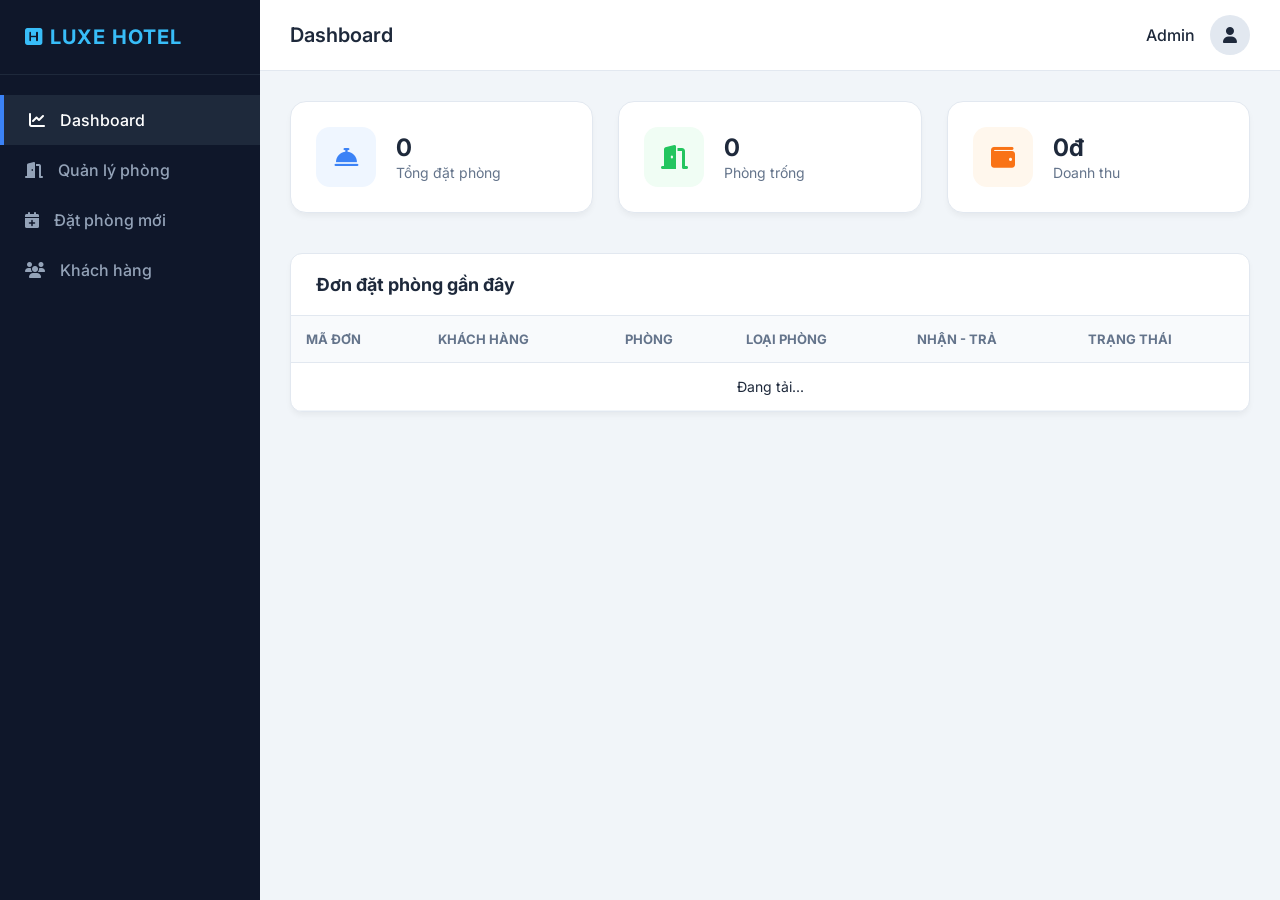
<file: admin.html>
<!DOCTYPE html>
<html lang="vi">

<head>
    <meta charset="UTF-8">
    <meta name="viewport" content="width=device-width, initial-scale=1.0">
    <title>Hotel Management | Admin Dashboard</title>
    <link href="https://fonts.googleapis.com/css2?family=Inter:wght@300;400;500;600;700&display=swap" rel="stylesheet">
    <link rel="stylesheet" href="https://cdnjs.cloudflare.com/ajax/libs/font-awesome/6.4.0/css/all.min.css" />
    <style>
        :root {
            --bg-body: #f1f5f9;
            --blue-primary: #3b82f6;
            --text-main: #1e293b;
            --text-muted: #64748b;
            --sidebar-bg: #0f172a;
        }

        body { margin: 0; font-family: 'Inter', sans-serif; background: var(--bg-body); color: var(--text-main); display: flex; height: 100vh; overflow: hidden; }

        /* SIDEBAR */
        .sidebar { width: 260px; background: var(--sidebar-bg); color: white; display: flex; flex-direction: column; }
        .sidebar .logo { padding: 25px; font-size: 20px; font-weight: 700; border-bottom: 1px solid #1e293b; color: #38bdf8; letter-spacing: 1px; }
        .nav-menu { padding: 20px 0; }
        .nav-item { padding: 15px 25px; color: #94a3b8; text-decoration: none; display: flex; align-items: center; gap: 15px; transition: 0.2s; font-weight: 500; cursor: pointer; }
        .nav-item:hover, .nav-item.active { background: #1e293b; color: white; border-left: 4px solid var(--blue-primary); }

        /* MAIN APP */
        .main { flex: 1; display: flex; flex-direction: column; overflow-y: auto; }
        .navbar { background: white; padding: 15px 30px; display: flex; justify-content: space-between; align-items: center; border-bottom: 1px solid #e2e8f0; }
        .user-box { display: flex; align-items: center; gap: 15px; font-weight: 500; }
        .avatar { width: 40px; height: 40px; border-radius: 50%; background: #e2e8f0; display: flex; align-items: center; justify-content: center; }
        .content-area { padding: 30px; }
        .section-tab { display: none; animation: fadeIn 0.3s ease; }
        .section-tab.active { display: block; }
        @keyframes fadeIn { from { opacity: 0; transform: translateY(10px); } to { opacity: 1; transform: translateY(0); } }

        /* DASHBOARD CARDS */
        .stats-grid { display: grid; grid-template-columns: repeat(auto-fit, minmax(280px, 1fr)); gap: 25px; margin-bottom: 40px; }
        .card { background: white; padding: 25px; border-radius: 16px; border: 1px solid #e2e8f0; box-shadow: 0 4px 6px -1px rgba(0, 0, 0, 0.05); display: flex; align-items: center; gap: 20px; }
        .card-icon { width: 60px; height: 60px; border-radius: 14px; display: flex; align-items: center; justify-content: center; font-size: 24px; flex-shrink: 0; }
        .card-val { font-size: 24px; font-weight: 700; margin: 0; color: #1e293b; }
        .card-label { color: #64748b; font-size: 14px; margin: 2px 0 0 0; }
        .bg-blue { background: #eff6ff; color: #3b82f6; } .bg-green { background: #f0fdf4; color: #22c55e; } .bg-orange { background: #fff7ed; color: #f97316; }

        /* TABLES */
        .table-card { background: white; border-radius: 12px; border: 1px solid #e2e8f0; box-shadow: 0 4px 6px -1px rgba(0, 0, 0, 0.05); overflow: hidden; margin-top: 20px; }
        .table-header { padding: 20px 25px; border-bottom: 1px solid #e2e8f0; display: flex; justify-content: space-between; align-items: center; }
        .table-header h3 { margin: 0; font-size: 18px; color: #1e293b; }
        table { width: 100%; border-collapse: collapse; }
        th { background: #f8fafc; padding: 15px; text-align: left; font-size: 13px; color: #64748b; border-bottom: 1px solid #e2e8f0; text-transform: uppercase; }
        td { padding: 15px; border-bottom: 1px solid #f1f5f9; font-size: 14px; color: #1e293b; }
        .badge { padding: 5px 10px; border-radius: 6px; font-size: 12px; font-weight: 600; }
        .badge-success { background: #dcfce7; color: #166534; }
        .badge-warning { background: #fef3c7; color: #92400e; }

        /* FILTER ROOMS */
        .filter-section { background: white; padding: 20px; border-radius: 16px; border: 1px solid #e2e8f0; margin-bottom: 25px; display: flex; flex-wrap: wrap; gap: 20px; align-items: center; justify-content: space-between;}
        .search-bar { position: relative; width: 300px; }
        .search-bar input { width: 100%; padding: 10px 15px 10px 40px; border: 1px solid #e2e8f0; border-radius: 10px; outline: none; box-sizing: border-box;}
        .search-bar i { position: absolute; left: 15px; top: 50%; transform: translateY(-50%); color: #94a3b8; }
        .filter-tabs { display: flex; gap: 10px; flex-wrap: wrap; }
        .filter-chip { display: flex; align-items: center; gap: 8px; padding: 8px 16px; border-radius: 30px; border: 1px solid #e2e8f0; background: white; color: #64748b; font-size: 13px; font-weight: 500; cursor: pointer; transition: 0.2s; }
        .filter-chip:hover, .filter-chip.active { border-color: var(--blue-primary); color: var(--blue-primary); background: #eff6ff; }

        /* ROOM GRID */
        .room-grid { display: grid; grid-template-columns: repeat(auto-fill, minmax(220px, 1fr)); gap: 20px; }
        .room-item { background: white; border: 1px solid #e2e8f0; border-radius: 12px; padding: 20px; position: relative; transition: 0.2s; border-left: 5px solid transparent; }
        .room-item:hover { transform: translateY(-5px); box-shadow: 0 10px 20px rgba(0,0,0,0.08); }
        .room-number { font-size: 20px; font-weight: 700; color: #1e293b; margin-bottom: 5px; }
        .room-type { font-size: 13px; color: #64748b; margin-bottom: 15px; }
        .status-badge { position: absolute; top: 20px; right: 20px; font-size: 11px; padding: 4px 10px; border-radius: 20px; font-weight: 600; }
        .status-Available { border-left-color: #22c55e; } .badge-Available { background: #dcfce7; color: #166534; }
        .status-Occupied { border-left-color: #ef4444; } .badge-Occupied { background: #fee2e2; color: #991b1b; }
        .status-Maintenance { border-left-color: #f59e0b; } .badge-Maintenance { background: #fef3c7; color: #92400e; }

        /* FORMS */
        .form-card { background: white; padding: 30px; border-radius: 16px; border: 1px solid #e2e8f0; max-width: 800px; }
        .form-row { display: grid; grid-template-columns: 1fr 1fr; gap: 20px; margin-bottom: 20px; }
        .input-box label { display: block; font-size: 13px; font-weight: 600; color: #1e293b; margin-bottom: 8px; }
        .input-box input, .input-box select { width: 100%; padding: 12px; border: 1px solid #e2e8f0; border-radius: 10px; font-size: 14px; outline: none; box-sizing: border-box;}
        .input-box input:focus, .input-box select:focus { border-color: var(--blue-primary); }
        .btn-submit { background: var(--blue-primary); color: white; border: none; padding: 14px 24px; border-radius: 10px; font-weight: 600; cursor: pointer; width: 100%; font-size: 16px; transition: 0.2s;}
        .btn-submit:hover { background: #2563eb; }
    </style>
</head>

<body>

    <!-- SIDEBAR -->
    <div class="sidebar">
        <div class="logo"><i class="fas fa-h-square me-2"></i> LUXE HOTEL</div>
        <div class="nav-menu">
            <a class="nav-item active" onclick="switchTab('dashboard', this)"><i class="fas fa-chart-line"></i> Dashboard</a>
            <a class="nav-item" onclick="switchTab('rooms', this)"><i class="fas fa-door-open"></i> Quản lý phòng</a>
            <a class="nav-item" onclick="switchTab('booking', this)"><i class="fas fa-calendar-plus"></i> Đặt phòng mới</a>
            <a class="nav-item" onclick="switchTab('customers', this)"><i class="fas fa-users"></i> Khách hàng</a>
        </div>
    </div>

    <!-- MAIN APP -->
    <div class="main">
        <div class="navbar">
            <div style="font-size: 20px; font-weight: 600; color: #1e293b;" id="pageTitle">Dashboard</div>
            <div class="user-box">
                <span>Admin</span>
                <div class="avatar"><i class="fas fa-user text-muted"></i></div>
            </div>
        </div>

        <div class="content-area">

            <!-- TAB 1: DASHBOARD -->
            <div id="tab-dashboard" class="section-tab active">
                <div class="stats-grid">
                    <div class="card">
                        <div class="card-icon bg-blue"><i class="fas fa-concierge-bell"></i></div>
                        <div><h3 class="card-val" id="stat-bookings">0</h3><p class="card-label">Tổng đặt phòng</p></div>
                    </div>
                    <div class="card">
                        <div class="card-icon bg-green"><i class="fas fa-door-open"></i></div>
                        <div><h3 class="card-val" id="stat-rooms">0</h3><p class="card-label">Phòng trống</p></div>
                    </div>
                    <div class="card">
                        <div class="card-icon bg-orange"><i class="fas fa-wallet"></i></div>
                        <div><h3 class="card-val" id="stat-revenue">0đ</h3><p class="card-label">Doanh thu</p></div>
                    </div>
                </div>

                <div class="table-card">
                    <div class="table-header">
                        <h3>Đơn đặt phòng gần đây</h3>
                    </div>
                    <div style="overflow-x: auto;">
                        <table>
                            <thead>
                                <tr>
                                    <th>Mã Đơn</th>
                                    <th>Khách Hàng</th>
                                    <th>Phòng</th>
                                    <th>Loại Phòng</th>
                                    <th>Nhận - Trả</th>
                                    <th>Trạng Thái</th>
                                </tr>
                            </thead>
                            <tbody id="recentBookingsBody">
                                <tr><td colspan="6" style="text-align:center;">Đang tải...</td></tr>
                            </tbody>
                        </table>
                    </div>
                </div>
            </div>

            <!-- TAB 2: QUẢN LÝ PHÒNG -->
            <div id="tab-rooms" class="section-tab">
                <div class="filter-section">
                    <div class="search-bar">
                        <i class="fas fa-search"></i>
                        <input type="text" id="roomSearch" placeholder="Tìm theo số phòng..." onkeyup="filterRooms()">
                    </div>
                    <div class="filter-tabs">
                        <div class="filter-chip active" onclick="setFilterStatus('All', this)"><i class="fas fa-layer-group"></i> Tất cả</div>
                        <div class="filter-chip" onclick="setFilterStatus('Available', this)"><i class="fas fa-check-circle" style="color: #22c55e;"></i> Trống</div>
                        <div class="filter-chip" onclick="setFilterStatus('Occupied', this)"><i class="fas fa-user" style="color: #ef4444;"></i> Đã thuê</div>
                        <div class="filter-chip" onclick="setFilterStatus('Maintenance', this)"><i class="fas fa-tools" style="color: #f59e0b;"></i> Bảo trì</div>
                    </div>
                </div>

                <div class="room-grid" id="roomsContainer">
                    <p>Đang tải dữ liệu phòng...</p>
                </div>
            </div>

            <!-- TAB 3: ĐẶT PHÒNG MỚI (LỄ TÂN) -->
            <div id="tab-booking" class="section-tab">
                <div class="form-card">
                    <h3 style="margin-top:0; color:#1e293b;">Tạo đơn đặt phòng</h3>
                    <form id="adminBookingForm">
                        <div class="form-row">
                            <div class="input-box">
                                <label>Tên Khách Hàng</label>
                                <input type="text" id="cName" required>
                            </div>
                            <div class="input-box">
                                <label>Số Điện Thoại</label>
                                <input type="text" id="cPhone" required>
                            </div>
                        </div>
                        <div class="form-row">
                            <div class="input-box">
                                <label>Email</label>
                                <input type="email" id="cEmail" required>
                            </div>
                            <div class="input-box">
                                <label>Chọn Phòng (Chỉ hiển thị phòng trống)</label>
                                <select id="cRoom" required>
                                    <option value="">Đang tải phòng trống...</option>
                                </select>
                            </div>
                        </div>
                        <div class="form-row">
                            <div class="input-box">
                                <label>Ngày Nhận</label>
                                <input type="date" id="cCheckIn" required>
                            </div>
                            <div class="input-box">
                                <label>Ngày Trả</label>
                                <input type="date" id="cCheckOut" required>
                            </div>
                        </div>
                        <div class="form-row">
                            <div class="input-box">
                                <label>Tổng Tiền (VNĐ)</label>
                                <input type="number" id="cTotal" required>
                            </div>
                            <div class="input-box">
                                <label>Trạng Thái Thanh Toán</label>
                                <select id="cPaymentStatus">
                                    <option value="Success">Đã thanh toán (Tiền mặt/Quẹt thẻ)</option>
                                    <option value="Pending">Chưa thanh toán</option>
                                </select>
                            </div>
                        </div>
                        <button type="submit" class="btn-submit">Xác nhận Đặt phòng</button>
                    </form>
                </div>
            </div>

            <!-- TAB 4: QUẢN LÝ KHÁCH HÀNG -->
            <div id="tab-customers" class="section-tab">
                <div class="table-card">
                    <div class="table-header">
                        <h3>Danh sách Khách hàng</h3>
                    </div>
                    <div style="overflow-x: auto;">
                        <table>
                            <thead>
                                <tr>
                                    <th>ID</th>
                                    <th>Họ & Tên</th>
                                    <th>Email</th>
                                    <th>Số điện thoại</th>
                                    <th>Ngày tạo tài khoản</th>
                                </tr>
                            </thead>
                            <tbody id="customersBody">
                                <tr><td colspan="5" style="text-align:center;">Đang tải...</td></tr>
                            </tbody>
                        </table>
                    </div>
                </div>
            </div>

        </div>
    </div>

    <!-- JAVASCRIPT GỌI API -->
    <script>
        const formatVND = (num) => Number(num).toLocaleString('vi-VN') + 'đ';
        let currentRoomFilter = 'All';

        // Xử lý chuyển tab
        function switchTab(tabId, element) {
            document.querySelectorAll('.section-tab').forEach(t => t.classList.remove('active'));
            document.querySelectorAll('.nav-item').forEach(n => n.classList.remove('active'));

            document.getElementById('tab-' + tabId).classList.add('active');
            element.classList.add('active');
            document.getElementById('pageTitle').innerText = element.innerText;

            if (tabId === 'dashboard') loadDashboard();
            if (tabId === 'rooms') loadRooms();
            if (tabId === 'booking') loadBookingForm();
            if (tabId === 'customers') loadCustomers();
        }

        // TAB 1: DASHBOARD
        function loadDashboard() {
            // Lấy thống kê
            fetch('api_admin.php?action=dashboard_stats')
                .then(res => res.json())
                .then(data => {
                    document.getElementById('stat-bookings').innerText = data.total_bookings || 0;
                    document.getElementById('stat-rooms').innerText = data.available_rooms || 0;
                    document.getElementById('stat-revenue').innerText = formatVND(data.total_revenue || 0);
                });

            // Lấy danh sách đặt phòng gần đây
            fetch('api_admin.php?action=get_recent_bookings')
                .then(res => res.json())
                .then(data => {
                    let html = '';
                    data.forEach(b => {
                        let payStatus = b.payment_status === 'Success' 
                            ? '<span class="badge badge-success">Đã thanh toán</span>' 
                            : '<span class="badge badge-warning">Chưa thanh toán</span>';
                        html += `
                            <tr>
                                <td style="font-weight:600; color:var(--blue-primary);">${b.booking_code}</td>
                                <td><strong>${b.customer_name}</strong></td>
                                <td>P${b.room_number}</td>
                                <td>${b.room_type}</td>
                                <td>${b.check_in_date} - ${b.check_out_date}</td>
                                <td>${payStatus}</td>
                            </tr>`;
                    });
                    document.getElementById('recentBookingsBody').innerHTML = html || '<tr><td colspan="6" style="text-align:center;">Không có dữ liệu</td></tr>';
                });
        }

        // TAB 2: QUẢN LÝ PHÒNG
        function loadRooms() {
            fetch('api_admin.php?action=get_rooms')
                .then(res => res.json())
                .then(data => {
                    let html = '';
                    data.forEach(room => {
                        let statusText = room.status === 'Available' ? 'Trống' : (room.status === 'Occupied' ? 'Đã Thuê' : 'Bảo Trì');
                        html += `
                            <div class="room-item status-${room.status}" data-number="${room.room_number}" data-status="${room.status}">
                                <div class="room-number">${room.room_number}</div>
                                <div class="room-type">${room.type_name}</div>
                                <span class="status-badge badge-${room.status}">${statusText}</span>
                            </div>`;
                    });
                    document.getElementById('roomsContainer').innerHTML = html;
                    filterRooms(); // Áp dụng bộ lọc hiện tại
                });
        }

        // Tính năng Lọc & Tìm kiếm phòng
        function setFilterStatus(status, btn) {
            document.querySelectorAll('.filter-chip').forEach(c => c.classList.remove('active'));
            btn.classList.add('active');
            currentRoomFilter = status;
            filterRooms();
        }

        function filterRooms() {
            const term = document.getElementById('roomSearch').value.toLowerCase();
            const rooms = document.querySelectorAll('.room-item');
            
            rooms.forEach(r => {
                const num = r.dataset.number.toLowerCase();
                const status = r.dataset.status;
                const matchSearch = num.includes(term);
                const matchStatus = (currentRoomFilter === 'All' || status === currentRoomFilter);
                
                if (matchSearch && matchStatus) r.style.display = 'block';
                else r.style.display = 'none';
            });
        }

        // TAB 3: ĐẶT PHÒNG
        function loadBookingForm() {
            fetch('api_admin.php?action=get_available_rooms')
                .then(res => res.json())
                .then(data => {
                    let select = document.getElementById('cRoom');
                    select.innerHTML = '<option value="">-- Chọn phòng --</option>';
                    data.forEach(r => {
                        select.innerHTML += `<option value="${r.id}">P${r.room_number} - ${r.name} (${formatVND(r.base_price)}/đêm)</option>`;
                    });
                });
        }

        document.getElementById('adminBookingForm').addEventListener('submit', function(e) {
            e.preventDefault();
            const data = {
                name: document.getElementById('cName').value,
                phone: document.getElementById('cPhone').value,
                email: document.getElementById('cEmail').value,
                room_id: document.getElementById('cRoom').value,
                check_in: document.getElementById('cCheckIn').value,
                check_out: document.getElementById('cCheckOut').value,
                total: document.getElementById('cTotal').value,
                payment_status: document.getElementById('cPaymentStatus').value
            };

            fetch('api_admin.php?action=create_booking', {
                method: 'POST',
                headers: { 'Content-Type': 'application/json' },
                body: JSON.stringify(data)
            })
            .then(res => res.json())
            .then(res => {
                if(res.status === 'success') {
                    alert('Tạo đơn thành công! Mã: ' + res.booking_code);
                    this.reset();
                    switchTab('dashboard', document.querySelector('.nav-item')); // Quay lại dash
                } else alert('Lỗi: ' + res.message);
            });
        });

        // TAB 4: KHÁCH HÀNG
        function loadCustomers() {
            fetch('api_admin.php?action=get_customers')
                .then(res => res.json())
                .then(data => {
                    let html = '';
                    data.forEach(c => {
                        html += `
                            <tr>
                                <td>#${c.id}</td>
                                <td><strong>${c.full_name}</strong></td>
                                <td>${c.email}</td>
                                <td>${c.phone}</td>
                                <td>${c.created_at}</td>
                            </tr>`;
                    });
                    document.getElementById('customersBody').innerHTML = html || '<tr><td colspan="5" style="text-align:center;">Không có khách hàng</td></tr>';
                });
        }

        // Chạy lần đầu
        document.addEventListener('DOMContentLoaded', loadDashboard);
    </script>
</body>
</html>
</file>
